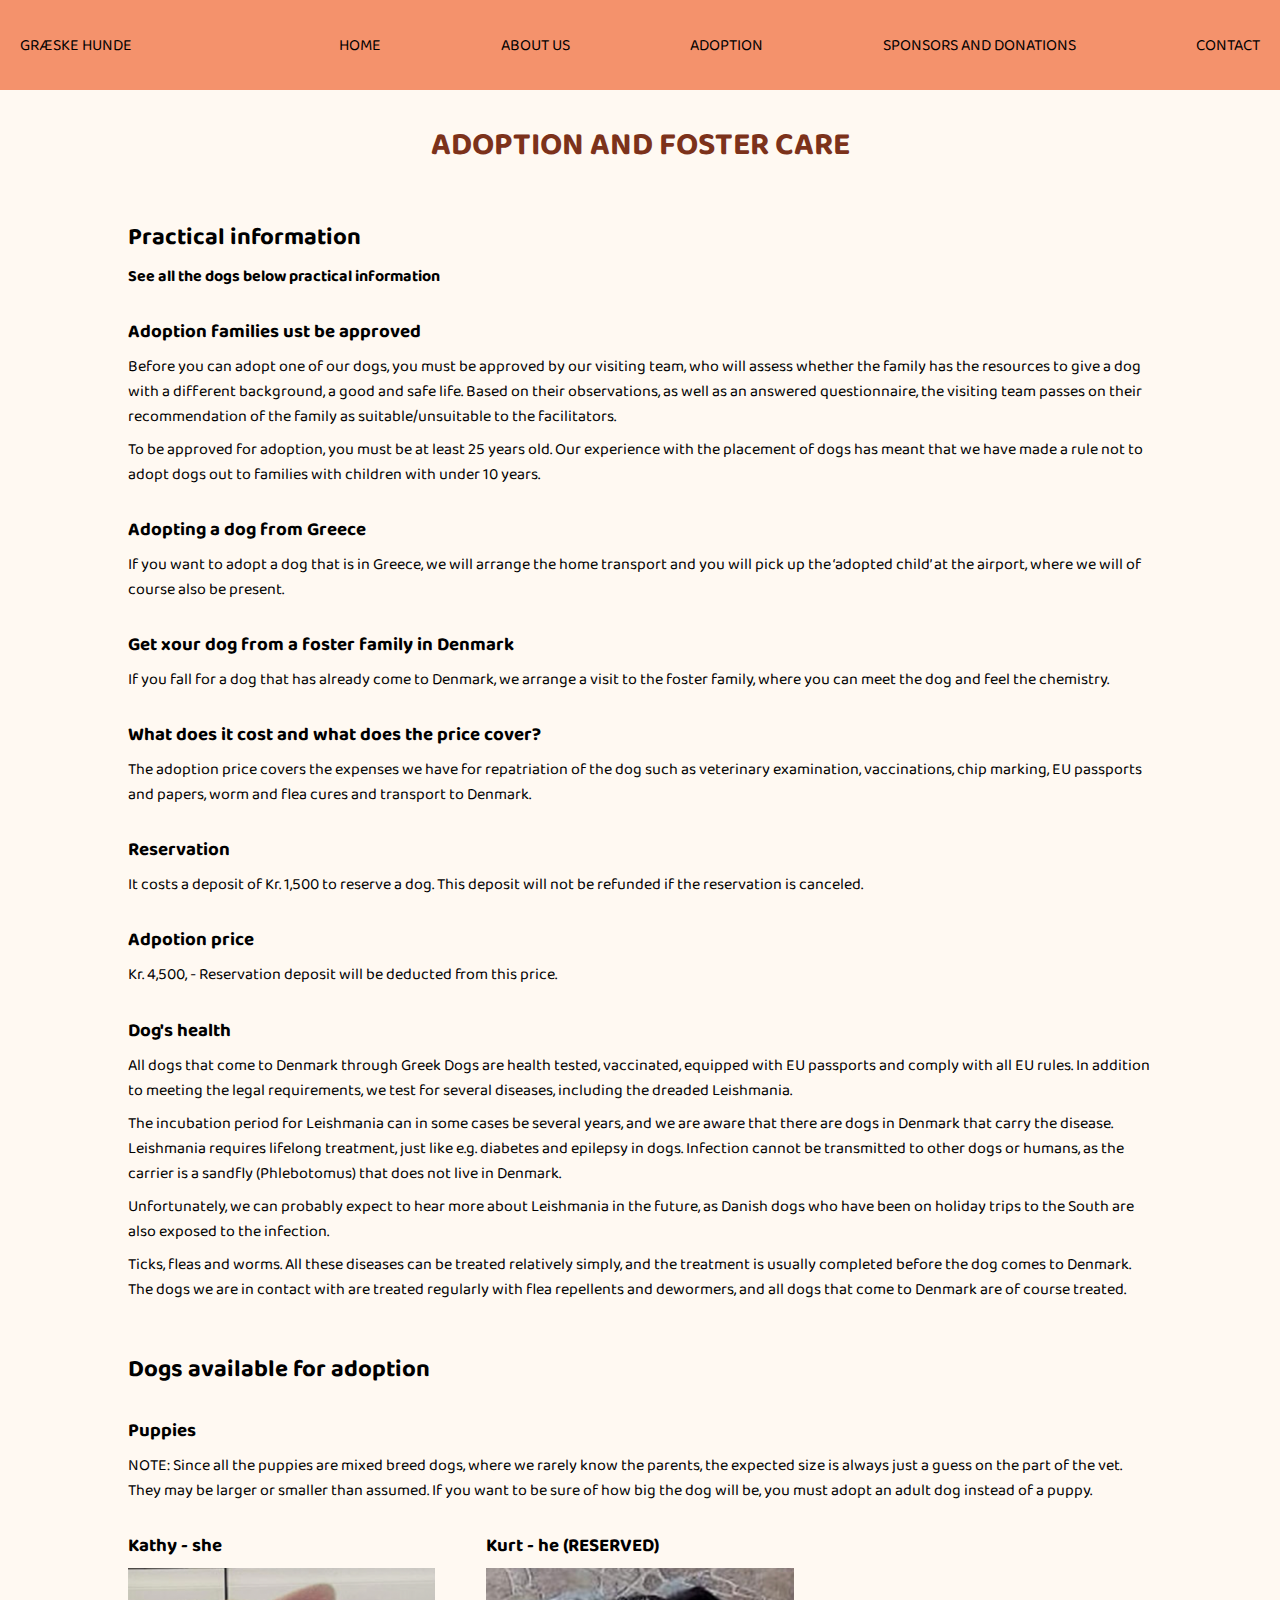
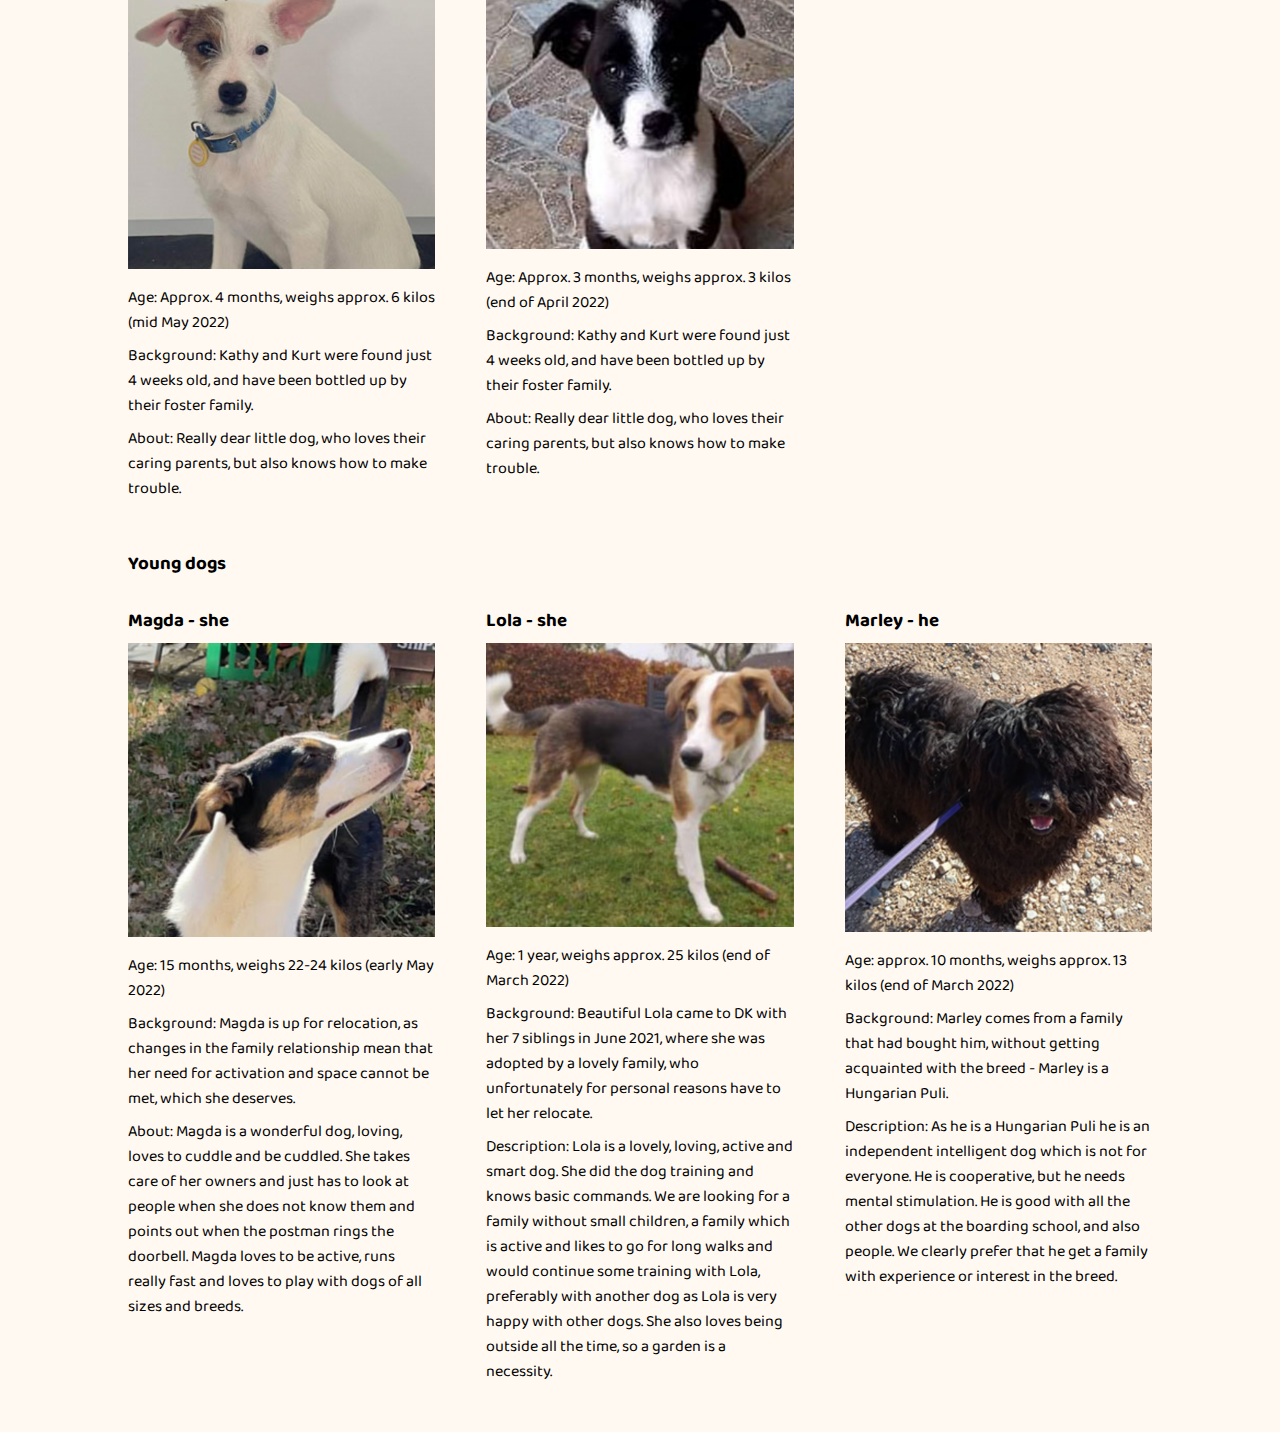
<file: adoption.html>
<!DOCTYPE html>
<html lang="en">
<head>
    <meta charset="UTF-8">
    <meta http-equiv="X-UA-Compatible" content="IE=edge">
    <meta name="viewport" content="width=device-width, initial-scale=1.0">
    <link rel="icon" href="logo_1 2.svg">
    <link rel="stylesheet"  href="adoption.css">
    <meta name="keywords" content="dogs, shelter, pets, adopt, foster, volunteer, adoption, Denmark, Greece, Copenhagen">
    <meta name="description" content="Find the perfect god for you. Read about what the foster care is and about adoption process.">
    <link rel="preconnect" href="https://fonts.googleapis.com">
    <link rel="preconnect" href="https://fonts.gstatic.com" crossorigin>
    <link href="https://fonts.googleapis.com/css2?family=Baloo+Thambi+2&display=swap" rel="stylesheet">
    <link rel="stylesheet" href="https://cdnjs.cloudflare.com/ajax/libs/font-awesome/4.7.0/css/font-awesome.min.css">

    <title>GH Adoption and foster care</title>
</head>
<body>
    
    <header> 
        <nav>
            <a class='nav-link' href="#">GRÆSKE HUNDE</a>
            <div class='menu-desktop'>
                <a class='nav-link' href="http://petrgabriel.org/graeskehunde.html">Home</a>
                <a class='nav-link' href="https://raluca.digital/AboutUs.html">About us</a>
                <a class='nav-link' id="active" href="adoption.html">Adoption</a>
                <a class='nav-link' href="https://stacey.cool/sponsorsanddonations.html">Sponsors and donations</a>
                <a class='nav-link' href="https://moguemedia.dk/EXAM/contact.html">Contact</a>
              </div>
  
  
              <button id="menu-button" onclick="openMenu()">
                <span class="bar1"></span>
                <span class="bar3"></span>
              </button>
  
                <div id="myDropdown" class="dropdown-content">
                  <a class='nav-link' href="http://petrgabriel.org/graeskehunde.html">Home</a>
                  <a class='nav-link' href="https://raluca.digital/AboutUs.html">About us</a>
                  <a class='nav-link' id="active" href="adoption.html">Adoption</a>
                  <a class='nav-link' href="https://stacey.cool/sponsorsanddonations.html">Sponsors and donations</a>
                  <a class='nav-link' href="https://moguemedia.dk/EXAM/contact.html">Contact</a>
                </div>
          </nav>
    </header>

    
    <section class="content">

      <h5>Adoption and foster care</h5>

      <h2>Practical information</h2>
      <p><b>See all the dogs below practical information</b></p>

      <h3>Adoption families ust be approved</h3>
      <p>Before you can adopt one of our dogs, you must be approved by our visiting team, who will assess whether the family has the resources to give a dog with a different background, a good and safe life. Based on their observations, as well as an answered questionnaire, the visiting team passes on their recommendation of the family as suitable/unsuitable to the facilitators.</p>
      <p>To be approved for adoption, you must be at least 25 years old. Our experience with the placement of dogs has meant that we have made a rule not to adopt dogs out to families with children with under 10 years.</p>
      
      <h3>Adopting a dog from Greece</h3>
      <p>If you want to adopt a dog that is in Greece, we will arrange the home transport and you will pick up the ‘adopted child’ at the airport, where we will of course also be present.</p>
      
      <h3>Get xour dog from a foster family in Denmark</h3>
      <p>If you fall for a dog that has already come to Denmark, we arrange a visit to the foster family, where you can meet the dog and feel the chemistry.</p>

      <h3>What does it cost and what does the price cover?</h3>
      <p>The adoption price covers the expenses we have for repatriation of the dog such as veterinary examination, vaccinations, chip marking, EU passports and papers, worm and flea cures and transport to Denmark.</p>

      <h3>Reservation</h3>
      <p>It costs a deposit of Kr. 1,500 to reserve a dog. This deposit will not be refunded if the reservation is canceled.</p>

      <h3>Adpotion price</h3>
      <p>Kr. 4,500, - Reservation deposit will be deducted from this price.</p>

      <h3>Dog's health</h3>
      <p>All dogs that come to Denmark through Greek Dogs are health tested, vaccinated, equipped with EU passports and comply with all EU rules. In addition to meeting the legal requirements, we test for several diseases, including the dreaded Leishmania.</p>
      <p>The incubation period for Leishmania can in some cases be several years, and we are aware that there are dogs in Denmark that carry the disease. Leishmania requires lifelong treatment, just like e.g. diabetes and epilepsy in dogs. Infection cannot be transmitted to other dogs or humans, as the carrier is a sandfly (Phlebotomus) that does not live in Denmark.</p>
      <p>Unfortunately, we can probably expect to hear more about Leishmania in the future, as Danish dogs who have been on holiday trips to the South are also exposed to the infection.</p>
      <p>Ticks, fleas and worms. All these diseases can be treated relatively simply, and the treatment is usually completed before the dog comes to Denmark. The dogs we are in contact with are treated regularly with flea repellents and dewormers, and all dogs that come to Denmark are of course treated.</p>

      <h2>Dogs available for adoption</h2>

      <h3>Puppies</h3>
      <p>NOTE: Since all the puppies are mixed breed dogs, where we rarely know the parents, the expected size is always just a guess on the part of the vet. They may be larger or smaller than assumed. If you want to be sure of how big the dog will be, you must adopt an adult dog instead of a puppy.</p>

      <div class="dogs-grid">

        <div class="dog-container">
          <h3>Kathy - she</h3>
          <img src="kathy.png" alt="Cute dog Kathy" class="dog-image">
          <p>Age: Approx. 4 months, weighs approx. 6 kilos (mid May 2022)</p>
          <p>Background: Kathy and Kurt were found just 4 weeks old, and have been bottled up by their foster family.</p>
          <p>About: Really dear little dog, who loves their caring parents, but also knows how to make trouble.</p>
        </div>

        <div class="dog-container">
          <h3>Kurt - he (RESERVED)</h3>
          <img src="kurt.png" alt="Cute dog Kurt" class="dog-image">
          <p>Age: Approx. 3 months, weighs approx. 3 kilos (end of April 2022)</p>
          <p>Background: Kathy and Kurt were found just 4 weeks old, and have been bottled up by their foster family.</p>
          <p>About: Really dear little dog, who loves their caring parents, but also knows how to make trouble.</p>
        </div>

      </div>

      <h3>Young dogs</h3>

      <div class="dogs-grid">

        <div class="dog-container">
          <h3>Magda - she</h3>
          <img src="magda.png" alt="Cute dog Magda" class="dog-image">
          <p>Age: 15 months, weighs 22-24 kilos (early May 2022)</p>
          <p>Background: Magda is up for relocation, as changes in the family relationship mean that her need for activation and space cannot be met, which she deserves.</p>
          <p>About: Magda is a wonderful dog, loving, loves to cuddle and be cuddled. She takes care of her owners and just has to look at people when she does not know them and points out when the postman rings the doorbell. Magda loves to be active, runs really fast and loves to play with dogs of all sizes and breeds.</p>
        </div>

        <div class="dog-container">
          <h3>Lola - she</h3>
          <img src="lola.png" alt="Cute dog Lola" class="dog-image">
          <p>Age: 1 year, weighs approx. 25 kilos (end of March 2022)</p>
          <p>Background: Beautiful Lola came to DK with her 7 siblings in June 2021, where she was adopted by a lovely family, who unfortunately for personal reasons have to let her relocate.</p>
          <p>Description: Lola is a lovely, loving, active and smart dog. She did the dog training and knows basic commands. We are looking for a family without small children, a family which is active and likes to go for long walks and would continue some training with Lola, preferably with another dog as Lola is very happy with other dogs. She also loves being outside all the time, so a garden is a necessity.</p>
        </div>

        <div class="dog-container">
          <h3>Marley - he</h3>
          <img src="marley.png" alt="Cute dog Marley" class="dog-image">
          <p>Age: approx. 10 months, weighs approx. 13 kilos (end of March 2022)</p>
          <p>Background: Marley comes from a family that had bought him, without getting acquainted with the breed - Marley is a Hungarian Puli.</p>
          <p>Description: As he is a Hungarian Puli he is an independent intelligent dog which is not for everyone. He is cooperative, but he needs mental stimulation. He is good with all the other dogs at the boarding school, and also people. We clearly prefer that he get a family with experience or interest in the breed.</p>
        </div>

      </div>



    </section>
    <script defer src="./adoption.js"></script>
    
</body>
</html>
</file>
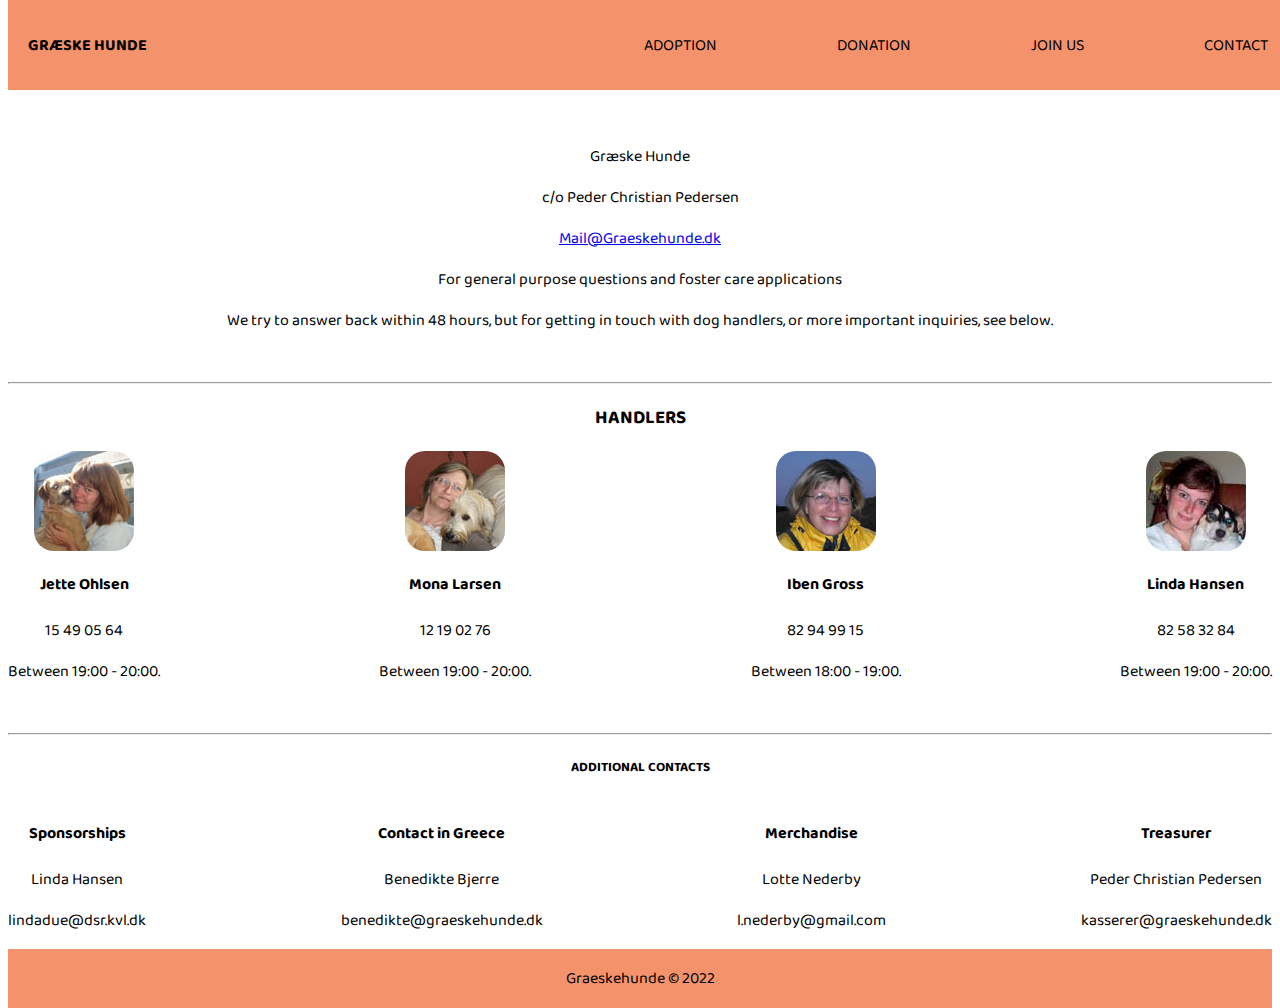
<file: contact.html>
<!DOCTYPE html>
<html lang="en">
<head>
    <meta charset="UTF-8">
    <meta http-equiv="X-UA-Compatible" content="IE=edge">
    <meta name="viewport" content="width=device-width, initial-scale=1.0">
    <link rel="stylesheet" href="contact.css">
    <link href="https://fonts.googleapis.com/css2?family=Baloo+Thambi+2&display=swap" rel="stylesheet">
    <title>Contact</title>
</head>
<body>
    <header> 
        <nav>
            <a class='nav-link' id="greek" href="#">GRÆSKE HUNDE</a>
            <div class='menu-desktop'>
                <a class='nav-link' href="adoption.html">Adoption</a>
                <a class='nav-link' href="supportus.html">Donation</a>
                <a class='nav-link' href="#">Join Us</a>
                <a class='nav-link' id="active" href="#">Contact</a>
              </div>
              <button id="menu-button" onclick="openMenu()">
                <span class="bar1"></span>
                <span class="bar3"></span>
              </button>
  
                <div id="myDropdown" class="dropdown-content">
                  <a class='nav-link' href="#home"><strong>Home</strong></a>
                  <a class='nav-link' href="#join-us"><strong>Adoption</strong></a>
                  <a class='nav-link' href="#about"><strong>Donations</strong></a>
                  <a class='nav-link' id="active" href="contact.html#"><strong>Contact</strong></a>
                  <a class='nav-link' href="#"><strong>About Us</strong></a>
                </div>
          </nav>
      </header>
<!--Contact information and contact box by Christian-->
    <h2>Get in touch!</h1>
    <br>
    <p>Græske Hunde</p>
    <p>c/o Peder Christian Pedersen</p>
    <div id="mail">
        <a href="mailto:mail@graeskehunde.dk">Mail@Graeskehunde.dk</a>
    </div>
    <p>For general purpose questions and foster care applications</p>
    <p>We try to answer back within 48 hours, but for getting in touch with dog handlers, or more important inquiries, see below.</p>
    <br>
    <hr>
    <section id="contact">
    <h3>HANDLERS</h2>
    <div class="flex-container">
    <div>
        <img src="Jette.jpg" alt="JETTE">
        <h4>Jette Ohlsen</h3>
        <p>15 49 05 64</p>  
        <p>Between 19:00 - 20:00.</p>
    </div>
    <div>
        <img src="Mona.jpg" alt="Mona">
        <h4>Mona Larsen</h3>
        <p>12 19 02 76 </p> 
        <p>Between 19:00 - 20:00.</p>
    </div>
    
    <div>
        <img src="Iben.jpg" alt="Iben">
        <h4>Iben Gross</h3>
        <p>82 94 99 15</p>  
        <p>Between 18:00 - 19:00.</p>
    </div>
    <div>
        <img src="Linda.jpg" alt="Linda">
        <h4>Linda Hansen</h3>
        <p>82 58 32 84</p> 
        <p>Between 19:00 - 20:00.</p>
    </div>
    </div>
</section>
<br>
<hr>
    <h5>ADDITIONAL CONTACTS</h3>
        <div class="flex-container">
            <div>
                <h4>Sponsorships</h3>
                <p>Linda Hansen</p>  
                <p>lindadue@dsr.kvl.dk</p>
            </div>
            <div>
                <h4>Contact in Greece</h3>
                <p>Benedikte Bjerre</p> 
                <p>benedikte@graeskehunde.dk</p>
            </div>
            <div>
                <h4>Merchandise</h3>
                <p>Lotte Nederby</p>  
                <p>l.nederby@gmail.com</p>
            </div>
            <div>
                <h4>Treasurer</h3>
                <p>Peder Christian Pedersen</p> 
                <p>kasserer@graeskehunde.dk</p>
            </div>
            </div>
    <footer>
        <p>Graeskehunde &copy; 2022</p>
    </footer>
</body>
<script defer src="./script.js"></script>
</html>
</file>
<file: adoption.css>
/* code from Petr (slightly edited)*/

:root {
    --color-primary: #8c8070;
    --color-background: #FFF9F2;
    --color-accent: #3f402e;
    --color-header: #f4926c;
    --header-height: 90px;
}

* {
    margin: 0;
    padding: 0;
    box-sizing: border-box; 
}

html {
    scroll-behavior: smooth;
}

body{
    font-family: 'Baloo Thambi 2', cursive;
    background-color: var(--color-background);
}

nav{
    height: var(--header-height);
    position: fixed;
    top: 0px;
    width: 100%;
    z-index: 550;
    padding: 20px 20px;
    
    display: flex;
    justify-content: space-between;
    align-items: center;
    
    background-color: var(--color-header);
}
  
.logo{
      width: 100%;
}
  
  .nav-link {
    color: black;
    text-decoration: none;
  
    text-transform: uppercase;
  
  }
  
  
  .nav-link:focus, .nav-link:hover {
    color: black;
    text-decoration: underline;
  }
  
  .menu-desktop {
    display: none;
  
    grid-auto-flow: column;
    column-gap: 6px;
  
  }

  #sly{
    column-gap: 12pxf;    
}

.link {
    text-decoration: none;
    color: black;
}






#menu-button {
    font-size: 16px;
    background-color: transparent;
    width: 100px;
    border: none;
    position: relative;
  
  }
  
  #menu-button > span {
    position: absolute;
    width: 32px;
    height: 2px;
    background-color:#353535;
    transition: 0.4s;
  }
  
  
  
  
  .bar1 {
    top: 0px;
  }
  
  .bar3 {
    top: 8px;
  }
  
  .change .bar1 {
    -webkit-transform: rotate(-50deg) translate(-9px, 10px);
    transform: rotate(-50deg) translate(-9px, 10px);
  }
  
  .change .bar3 {
    -webkit-transform: rotate(45deg) translate(-8px, -8px);
    transform: rotate(45deg) translate(-8px, -8px);
  }
  
  
  
  
  #myDropdown{
    display: flex;
    z-index: 33;
    
    position: fixed;
    left: 0;
    top: var(--header-height);
    height: 100%;
    width: 100%;
  
    overflow-y: scroll;
  
    background-color: var(--color-background);
  
    flex-direction: column;
    justify-content: center;
    align-content: center;
  
    transform: translateY(-130%);
    transition: transform 0.3s ease-in-out;
  }
  
  #myDropdown.open {
    transform: translateY(0%);
  }
  
  
  
  #myDropdown a {
    color: #353535;
    padding: 33px;
    text-decoration: none;
    display: block;
    text-align: center;
    text-transform: uppercase;
    font-size: 45px;
    font-weight: bold;
  }


/* code from Petr ends here, mine is from now on... */

.content {
  margin-left: 10%;
  margin-right: 10%;
}

h5 {
  margin-top: 120px;
  font-size: 2em;
  text-align: center;
  color: #7C321B;
  text-transform: uppercase;
}

h2 {
  margin-top: 2em;
}

h3 {
  margin-top: 1.5em;
}

p {
  margin-top: 0.5em;
}

.dog-image {
  width: 100%;
  margin-top: 1em;
}


@media (min-width:700px) {

  .dog-image {
    object-fit: cover;
    margin-top: 2em;
  }

  .dogs-grid {
    display: grid;
    grid-template-columns: 1fr 1fr;
    column-gap: 5%;
    margin-bottom: 3em;
  }

  .dog-image {
    margin-top: 0.5em;
  }
}


/* the next media is from Petr */

@media screen and (min-width: 1024px) {
  .menu-desktop {
      grid-auto-flow: column;
      column-gap: 120px;
    display: grid;
  }

  .see-all {
    font-size: 2rem;
    display: grid;
    justify-items: end;
}

  #menu-button {
    display: none;
  }
}


@media (min-width:1100px) {

  .dog-image {
    object-fit: cover;
    margin-top: 2em;
  }

  .dogs-grid {
    display: grid;
    grid-template-columns: 1fr 1fr 1fr;
    column-gap: 5%;
    margin-bottom: 3em;
  }

  .dog-image {
    margin-top: 0.5em;
  }
}
</file>
<file: contact.css>
:root {
/* setting up colours */
    --color-primary: #8c8070;
    --color-background: #ffffff;
    --color-accent: #3f402e;
    --color-header: #f4926c;
    --color-footer: #f4926c;
  }
  
* {
    box-sizing: border-box;   
}

html {
    scroll-behavior: smooth;
}
nav{
    --header-height: 90px;
    height: var(--header-height);
    position: fixed;
    top: 0px;
    width: 100%;
    z-index: 99;
    padding: 20px 20px;    
    display: flex;
    justify-content: space-between;
    align-items: center;    
    background-color: var(--color-header);
  }
  .bar1 {
    top: 0px;
  }
  
  .bar3 {
    top: 8px;
  }
  
  .change .bar1 {
    -webkit-transform: rotate(-50deg) translate(-9px, 10px);
    transform: rotate(-50deg) translate(-9px, 10px);
  }
  
  .change .bar3 {
    -webkit-transform: rotate(45deg) translate(-8px, -8px);
    transform: rotate(45deg) translate(-8px, -8px);
  }
  
  #myDropdown{
    display: flex;
    z-index: 33;
    position: fixed;
    left: 0;
    top: var(--header-height);
    height: 100%;
    width: 100%;
    overflow-y: scroll;
    background-color: var(--color-background);
    flex-direction: column;
    justify-content: center;
    align-content: center;
    transform: translateY(-130%);
    transition: transform 0.3s ease-in-out;
  }
  
  #myDropdown.open {
    transform: translateY(0%);
  }  
  #myDropdown a {
    color: #353535;
    padding: 33px;
    text-decoration: none;
    display: block;
    text-align: center;
    text-transform: uppercase;
    font-size: 45px;
  }
  #greek {   
    top: 100px;
    font-weight: bold;
} 
  .nav-link {
    color: black;
    text-decoration: none;
    text-transform: uppercase;  
  } 
  .nav-link:focus, .nav-link:hover {
    color: black;
    text-decoration: underline;
  }
  
  .menu-desktop {
    display: none;
    grid-auto-flow: column;
    column-gap: 6px;
  }
  #menu-button {
    font-size: 16px;
    background-color: transparent;
    width: 100px;
    border: none;
    position: relative;
  }
  
  #menu-button > span {
    position: absolute;
    width: 32px;
    height: 2px;
    background-color:#353535;
    transition: 0.4s;
  }

body {
    background-color: white;
    margin: auto;
    font-family: 'Baloo Thambi 2';
    padding-left: 0.5rem;
    padding-right: 0.5rem;
}
/* I use this flex container space out their contacts, and for it to be responsive for phones */
.flex-container {
    display: flex;
    flex-wrap: wrap;
    justify-content: space-between;
}
@media screen and (max-width: 680px) {
    .flex-container {
        justify-content: space-around;
    }
}
#contacts {
    background-color: white;
    margin: auto;   
}
img {
    display: block;
    margin-left: auto;
    margin-right: auto;
    border-radius: 20%;
}
h2 {
    text-align: center;
    padding-top: 2%;
}
h3 {
    text-align: center;
}
h4 {
    text-align: center;
    font-weight: bolder;
}
#mail{
    text-align: center;
    text-decoration: underline;
}
p {
    text-align: center;
}
h5 {
    text-align: center;
}
footer {
    background-color: var(--color-footer);
    padding: 1px;
}

/* desktop only styles, for nav bar changes */
@media screen and (min-width: 1024px) {
    .menu-desktop {
        grid-auto-flow: column;
        column-gap: 120px;
        display: grid;
    }
    #menu-button {
        display: none;
    }
}
</file>
